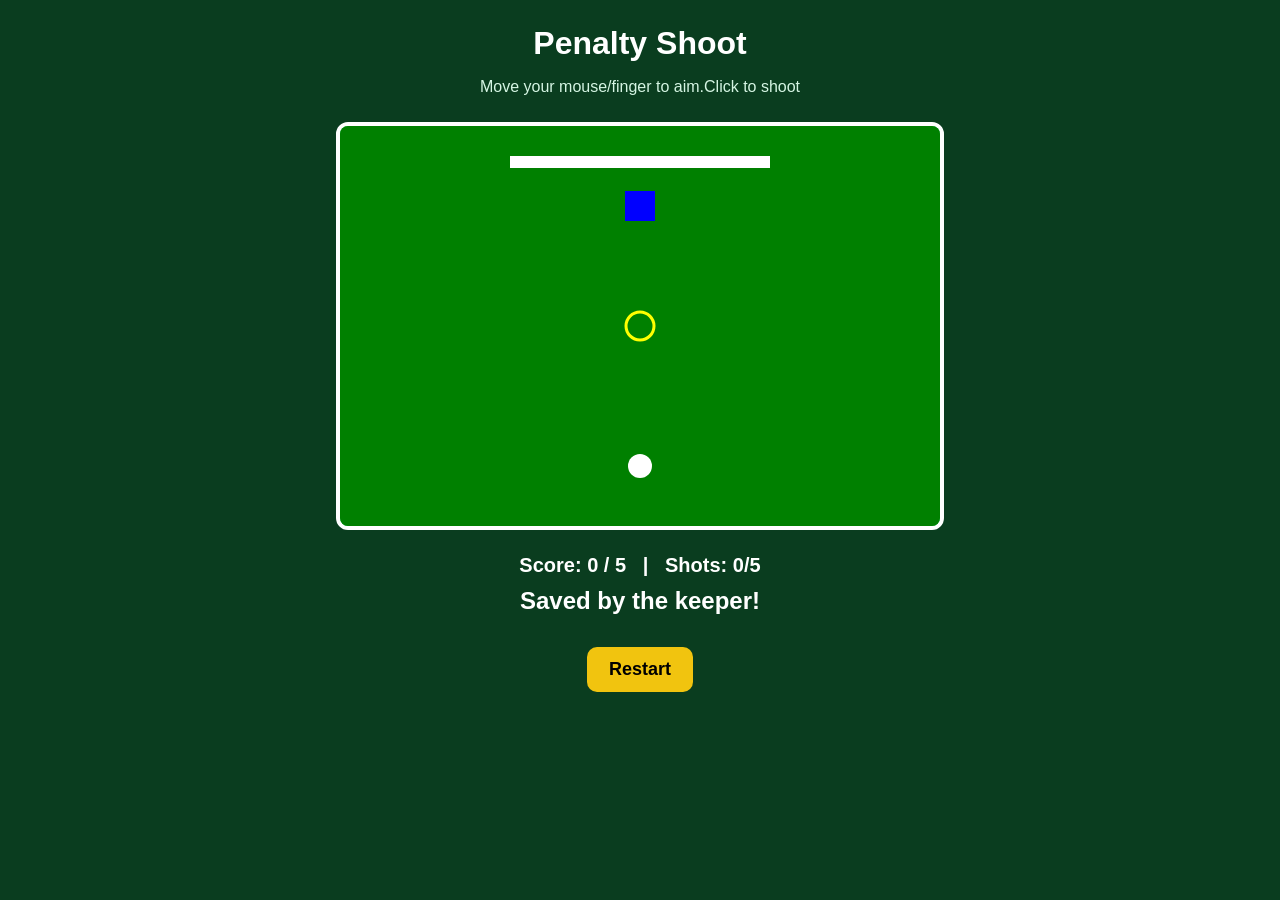
<file: index.html>
<!DOCTYPE html>
<html lang="en">
<head>
    <meta charset="UTF-8">
    <meta name="viewport" content="width=device-width, initial-scale=1.0">
    <title>Penalty shoot</title>
    <link rel="stylesheet" href="style.css">
</head>
<body>
    <h1>Penalty Shoot</h1>
    <p>Move your mouse/finger to aim.Click to shoot</p>
    <div id="game-container">
        <canvas id="game-canvas" width="600" height="400"></canvas>
    </div>
        <div id="score-board">
      Score: <span id="score">0</span> / 5 &nbsp; | &nbsp; Shots: <span id="shots">0</span>/5
    </div>

    <div id="message">Aim for the corners!</div>
    <br>
    <button id="restart-button">Restart</button>

    <script src="script.js"></script>


</body>
</html>
</file>
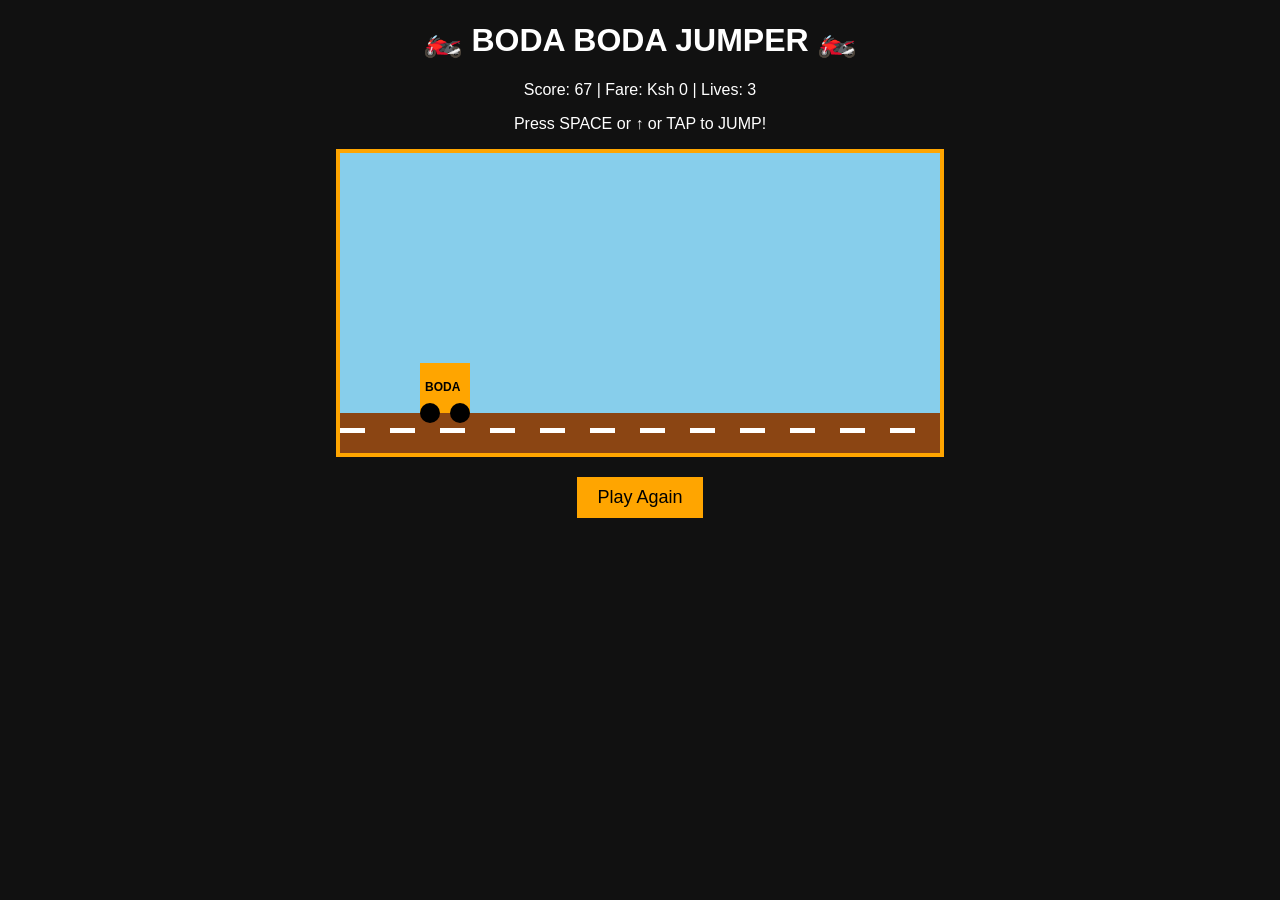
<file: boda-game/index.html>
<!DOCTYPE html>
<html>
<head>
<title>Boda Boda Jumper</title>
<style>
body { text-align: center; background: #111; color: white; font-family: Arial; }
canvas { background: skyblue; border: 4px solid orange; }
button { padding: 10px 20px; font-size: 18px; background: orange; border: none; cursor: pointer; }
</style>
</head>
<body>
<h1>🏍️ BODA BODA JUMPER 🏍️</h1>
<p>Score: <span id="score">0</span> | Fare: Ksh <span id="fare">0</span> | Lives: <span id="lives">3</span></p>
<p>Press SPACE or ↑ or TAP to JUMP!</p>
<canvas id="game" width="600" height="300"></canvas>
<p id="msg"></p>
<button onclick="location.reload()">Play Again</button>
<script>
const canvas = document.getElementById('game');
const ctx = canvas.getContext('2d');
let player = { x: 80, y: 210, w: 50, h: 50, vy: 0, jumping: false };
let gravity = 0.8;
let ground = 210;
let obstacles = [];
let coins = [];
let score = 0, fare = 0, lives = 3, gameOver = false, speed = 5;
function jump() { if (!player.jumping && !gameOver) { player.vy = -14; player.jumping = true; } }
document.addEventListener('keydown', e => { if (e.code === 'Space' || e.code === 'ArrowUp') jump(); });
canvas.addEventListener('click', jump);
function spawnObstacle() {
  let type = Math.random() > 0.5 ? 'pothole' : 'car';
  obstacles.push({ x: 600, y: type === 'pothole' ? 240 : 205, w: type === 'pothole' ? 40 : 60, h: type === 'pothole' ? 20 : 55, type: type });
}
function spawnCoin() { coins.push({ x: 600, y: Math.random() * 100 + 80, r: 14 }); }
setInterval(spawnObstacle, 1100);
setInterval(spawnCoin, 1600);
function update() {
  if (gameOver) return;
  player.vy += gravity; player.y += player.vy;
  if (player.y >= ground) { player.y = ground; player.vy = 0; player.jumping = false; }
  for (let i = obstacles.length - 1; i >= 0; i--) {
    obstacles[i].x -= speed;
    if (obstacles[i].x < -70) { obstacles.splice(i, 1); score += 10; }
    else if (player.x < obstacles[i].x + obstacles[i].w && player.x + player.w > obstacles[i].x && player.y < obstacles[i].y + obstacles[i].h && player.y + player.h > obstacles[i].y) {
      obstacles.splice(i, 1); lives--;
      if (lives <= 0) { gameOver = true; document.getElementById('msg').innerText = "💥 AJALI! GAME OVER!"; }
    }
  }
  for (let i = coins.length - 1; i >= 0; i--) {
    coins[i].x -= speed;
    if (coins[i].x < -20) coins.splice(i, 1);
    else if (Math.abs(coins[i].x - (player.x + 25)) < 35 && Math.abs(coins[i].y - (player.y + 25)) < 35) { coins.splice(i, 1); fare += 50; score += 20; }
  }
  score++;
  document.getElementById('score').innerText = score;
  document.getElementById('fare').innerText = fare;
  document.getElementById('lives').innerText = lives;
}
function draw() {
  ctx.clearRect(0, 0, 600, 300);
  ctx.fillStyle = "#8B4513"; ctx.fillRect(0, 260, 600, 40);
  ctx.fillStyle = "white"; for (let x = 0; x < 600; x += 50) ctx.fillRect(x, 275, 25, 5);
  ctx.fillStyle = "gold";
  for (let c of coins) { ctx.beginPath(); ctx.arc(c.x, c.y, c.r, 0, Math.PI * 2); ctx.fill(); ctx.fillStyle = "black"; ctx.fillText("50", c.x - 8, c.y + 4); ctx.fillStyle = "gold"; }
  for (let o of obstacles) {
    if (o.type === 'pothole') { ctx.fillStyle = "black"; ctx.beginPath(); ctx.ellipse(o.x + 20, o.y + 10, 20, 10, 0, 0, Math.PI * 2); ctx.fill(); }
    else { ctx.fillStyle = "red"; ctx.fillRect(o.x, o.y, o.w, o.h); ctx.fillStyle = "lightblue"; ctx.fillRect(o.x + 8, o.y + 8, o.w - 16, 18); }
  }
  ctx.fillStyle = "orange"; ctx.fillRect(player.x, player.y, player.w, player.h);
  ctx.fillStyle = "black"; ctx.font = "bold 12px Arial"; ctx.fillText("BODA", player.x + 5, player.y + 28);
  ctx.beginPath(); ctx.arc(player.x + 10, player.y + 50, 10, 0, Math.PI * 2); ctx.fill();
  ctx.beginPath(); ctx.arc(player.x + 40, player.y + 50, 10, 0, Math.PI * 2); ctx.fill();
}
function loop() { update(); draw(); if (!gameOver) requestAnimationFrame(loop); }
loop();
</script>
</body>
</html>
</file>
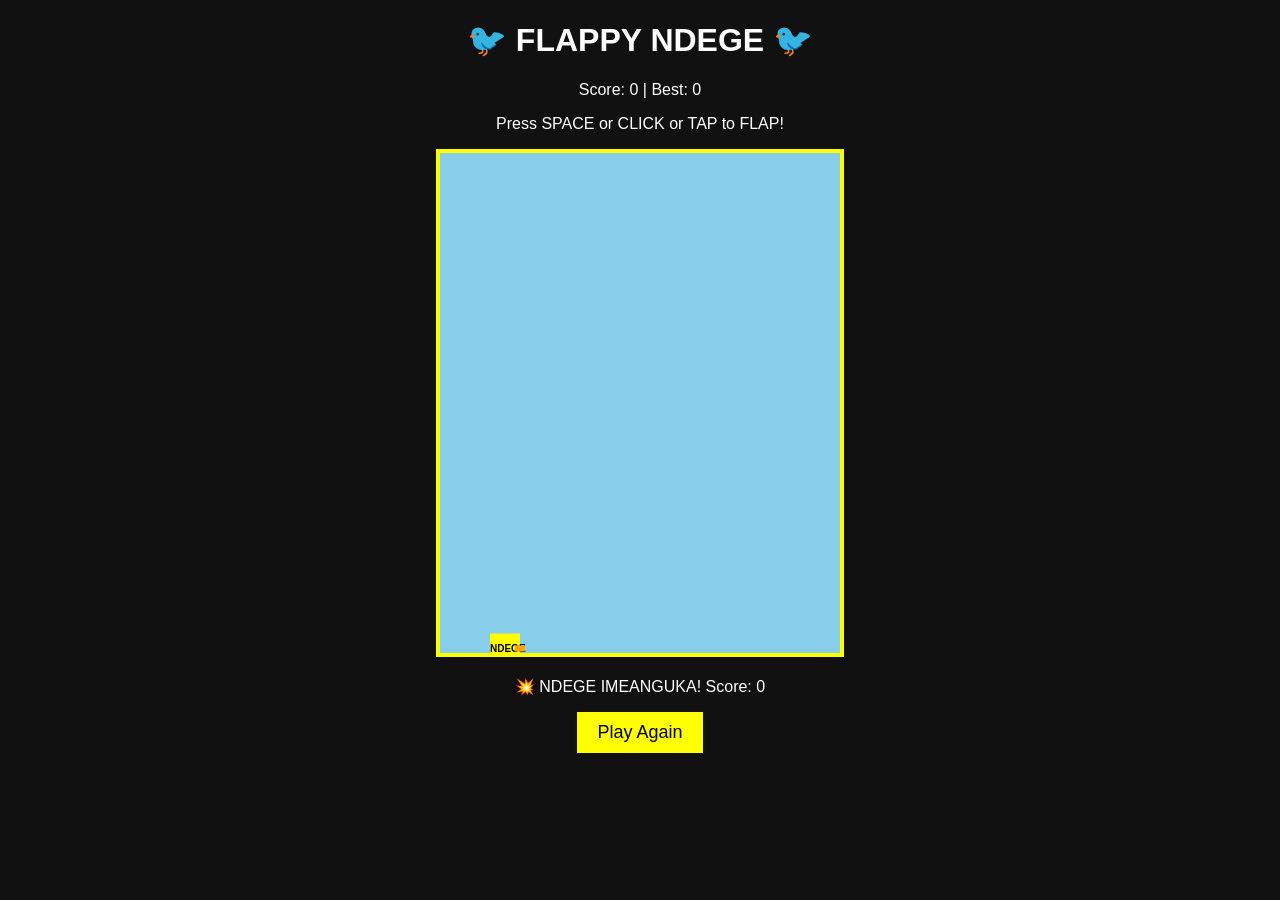
<file: Flappy-ndege/index.html>
<!DOCTYPE html>
<html>
<head>
<title>Flappy Ndege</title>
<style>
body { text-align: center; background: #111; color: white; font-family: Arial; }
canvas { background: skyblue; border: 4px solid yellow; }
button { padding: 10px 20px; font-size: 18px; background: yellow; border: none; cursor: pointer; }
</style>
</head>
<body>
<h1>🐦 FLAPPY NDEGE 🐦</h1>
<p>Score: <span id="score">0</span> | Best: <span id="best">0</span></p>
<p>Press SPACE or CLICK or TAP to FLAP!</p>
<canvas id="game" width="400" height="500"></canvas>
<p id="msg"></p>
<button onclick="location.reload()">Play Again</button>
<script>
const canvas = document.getElementById('game');
const ctx = canvas.getContext('2d');
let birdY = 200, birdV = 0, gravity = 0.5;
let pipes = [];
let score = 0;
let best = localStorage.getItem('flappyBest') || 0;
document.getElementById('best').innerText = best;
let gameOver = false;
function flap() { if (!gameOver) birdV = -9; }
document.addEventListener('keydown', e => { if (e.code === 'Space') flap(); });
canvas.addEventListener('click', flap);
function spawnPipe() {
  let gap = 130;
  let top = Math.random() * 250 + 50;
  pipes.push({ x: 400, top: top, gap: gap, scored: false });
}
setInterval(spawnPipe, 1500);
function update() {
  if (gameOver) return;
  birdV += gravity; birdY += birdV;
  if (birdY < 0) birdY = 0;
  if (birdY > 480) { endGame(); return; }
  for (let i = pipes.length - 1; i >= 0; i--) {
    pipes[i].x -= 3;
    if (pipes[i].x < -60) { pipes.splice(i, 1); continue; }
    // collision
    if (50 + 30 > pipes[i].x && 50 < pipes[i].x + 50) {
      if (birdY < pipes[i].top || birdY + 30 > pipes[i].top + pipes[i].gap) { endGame(); return; }
    }
    if (!pipes[i].scored && pipes[i].x + 50 < 50) { pipes[i].scored = true; score++; document.getElementById('score').innerText = score; }
  }
}
function draw() {
  ctx.fillStyle = "skyblue"; ctx.fillRect(0, 0, 400, 500);
  ctx.fillStyle = "green";
  for (let p of pipes) {
    ctx.fillRect(p.x, 0, 50, p.top);
    ctx.fillRect(p.x, p.top + p.gap, 50, 500 - p.top - p.gap);
  }
  ctx.fillStyle = "yellow";
  ctx.fillRect(50, birdY, 30, 30);
  ctx.fillStyle = "black"; ctx.font = "bold 10px Arial"; ctx.fillText("NDEGE", 50, birdY + 18);
  ctx.fillStyle = "orange"; ctx.fillRect(75, birdY + 12, 10, 6);
}
function endGame() {
  gameOver = true;
  if (score > best) { best = score; localStorage.setItem('flappyBest', best); document.getElementById('best').innerText = best; }
  document.getElementById('msg').innerText = "💥 NDEGE IMEANGUKA! Score: " + score;
}
function loop() { update(); draw(); if (!gameOver) requestAnimationFrame(loop); }
loop();
</script>
</body>
</html>
</file>
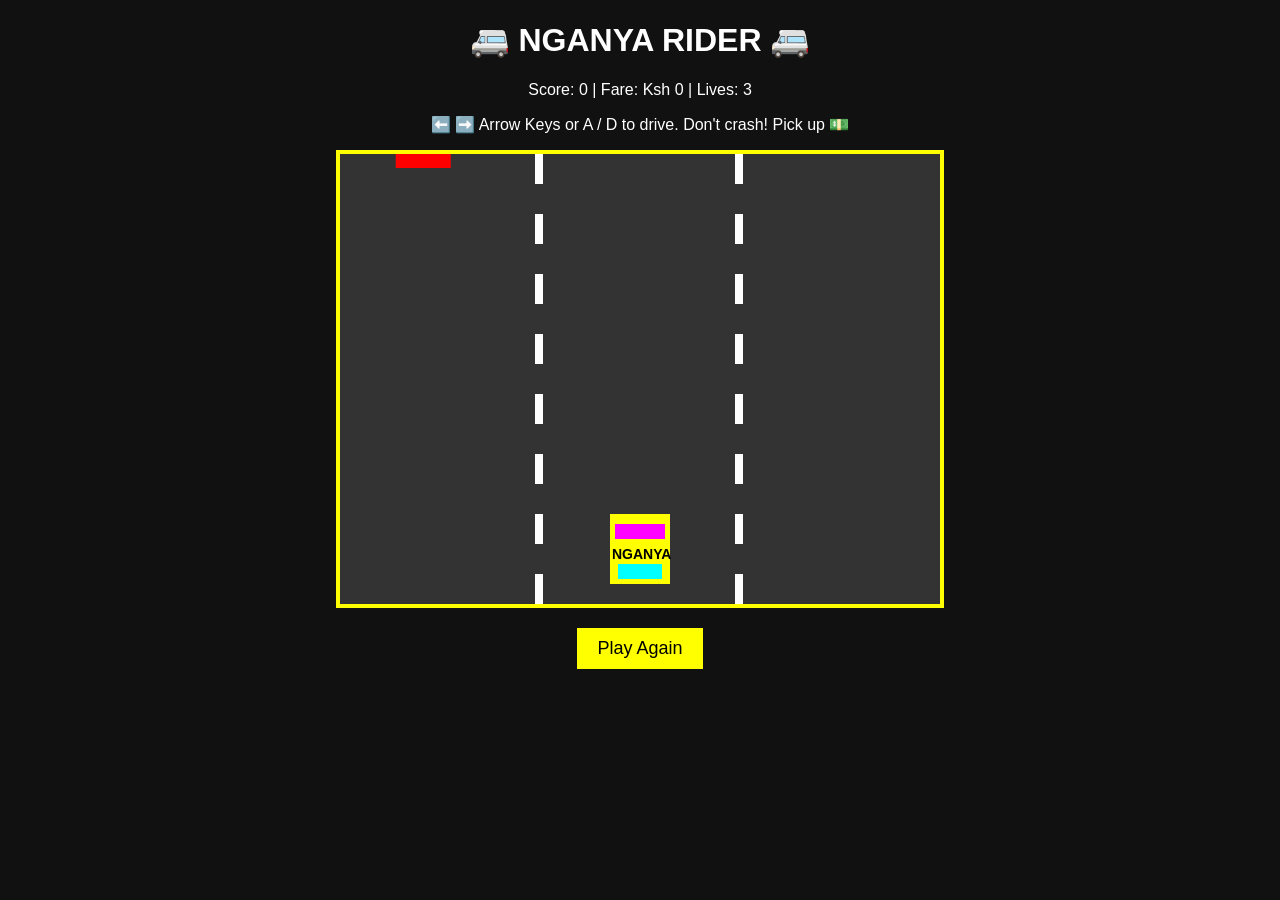
<file: nganya-game/index.html>
<!DOCTYPE html>
<html>
<head>
  <title>Nganya Rider</title>
  <link rel="stylesheet" href="style.css">
</head>
<body>
  <h1>🚐 NGANYA RIDER 🚐</h1>
  <p>Score: <span id="score">0</span> | Fare: Ksh <span id="fare">0</span> | Lives: <span id="lives">3</span></p>
  <p>⬅️ ➡️ Arrow Keys or A / D to drive. Don't crash! Pick up 💵</p>
  <canvas id="game" width="600" height="450"></canvas>
  <p id="msg"></p>
  <button onclick="location.reload()">Play Again</button>
  <script src="script.js"></script>
</body>
</html>
</file>
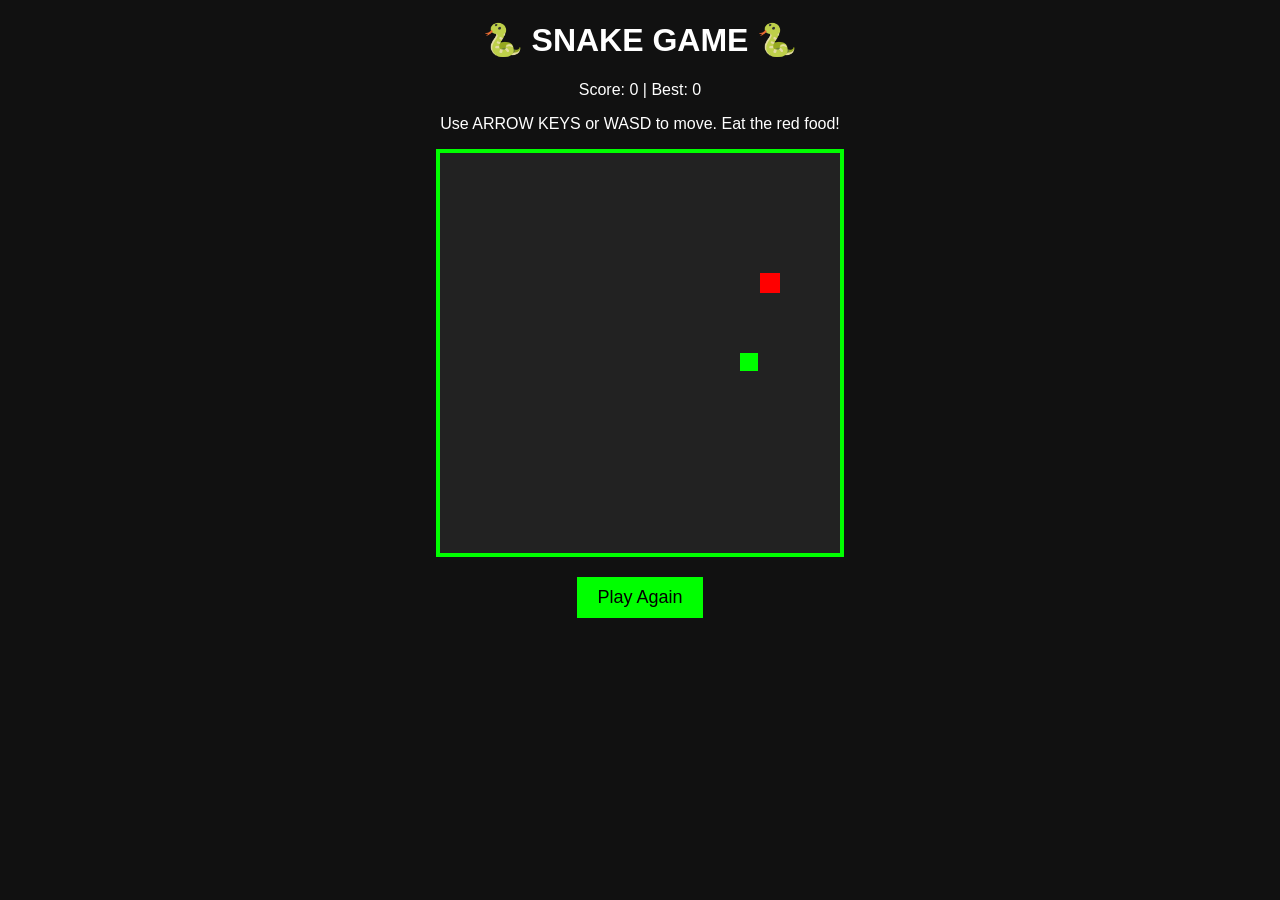
<file: snake/index.html>
<!DOCTYPE html>
<html>
<head>
<title>Snake Game</title>
<style>
body { text-align: center; background: #111; color: white; font-family: Arial; }
canvas { background: #222; border: 4px solid lime; }
button { padding: 10px 20px; font-size: 18px; background: lime; border: none; cursor: pointer; }
</style>
</head>
<body>
<h1>🐍 SNAKE GAME 🐍</h1>
<p>Score: <span id="score">0</span> | Best: <span id="best">0</span></p>
<p>Use ARROW KEYS or WASD to move. Eat the red food!</p>
<canvas id="game" width="400" height="400"></canvas>
<p id="msg"></p>
<button onclick="location.reload()">Play Again</button>
<script>
const canvas = document.getElementById('game');
const ctx = canvas.getContext('2d');
let box = 20;
let snake = [{x: 9*box, y: 10*box}];
let food = {x: Math.floor(Math.random()*19)*box, y: Math.floor(Math.random()*19)*box};
let dx = box, dy = 0;
let score = 0;
let best = localStorage.getItem('snakeBest') || 0;
document.getElementById('best').innerText = best;
let gameOver = false;
document.addEventListener('keydown', e => {
  if ((e.key === 'ArrowLeft' || e.key === 'a') && dx === 0) { dx = -box; dy = 0; }
  if ((e.key === 'ArrowUp' || e.key === 'w') && dy === 0) { dx = 0; dy = -box; }
  if ((e.key === 'ArrowRight' || e.key === 'd') && dx === 0) { dx = box; dy = 0; }
  if ((e.key === 'ArrowDown' || e.key === 's') && dy === 0) { dx = 0; dy = box; }
});
function draw() {
  if (gameOver) return;
  ctx.fillStyle = "#222"; ctx.fillRect(0, 0, 400, 400);
  // food
  ctx.fillStyle = "red"; ctx.fillRect(food.x, food.y, box, box);
  // snake
  for (let i = 0; i < snake.length; i++) {
    ctx.fillStyle = i === 0 ? "lime" : "green";
    ctx.fillRect(snake[i].x, snake[i].y, box-2, box-2);
  }
  let head = {x: snake[0].x + dx, y: snake[0].y + dy};
  // wall collision
  if (head.x < 0 || head.x >= 400 || head.y < 0 || head.y >= 400) { endGame(); return; }
  // self collision
  for (let s of snake) { if (head.x === s.x && head.y === s.y) { endGame(); return; } }
  snake.unshift(head);
  if (head.x === food.x && head.y === food.y) {
    score += 10;
    document.getElementById('score').innerText = score;
    food = {x: Math.floor(Math.random()*19)*box, y: Math.floor(Math.random()*19)*box};
  } else {
    snake.pop();
  }
}
function endGame() {
  gameOver = true;
  if (score > best) { best = score; localStorage.setItem('snakeBest', best); document.getElementById('best').innerText = best; }
  document.getElementById('msg').innerText = "💀 GAME OVER! Score: " + score;
}
setInterval(draw, 130);
</script>
</body>
</html>
</file>
<file: style.css>
body {
  margin: 0;
  background: #0a3d1f;
  font-family: Arial, sans-serif;
  color: white;
  text-align: center;
  padding: 15px;
}

h1 {
  margin: 10px 0 5px;
  font-size: 32px;
}

p {
  color: #d5f5e3;
}

#game-container {
  display: inline-block;
}

#game-canvas {
  background: #2ecc71;
  border: 4px solid white;
  border-radius: 12px;
  display: block;
  margin: 10px auto;
  max-width: 95vw;
}

#score-board {
  font-size: 20px;
  font-weight: bold;
  margin: 10px;
}

#message {
  font-size: 24px;
  font-weight: bold;
  min-height: 32px;
  margin-top: 10px;
}

#restart-button {
  background: #f1c40f;
  border: none;
  padding: 12px 22px;
  font-size: 18px;
  font-weight: bold;
  border-radius: 10px;
  cursor: pointer;
  margin-top: 10px;
}

#restart-button:hover {
  background: #ffe45e;
}
</file>
<file: nganya-game/style.css>
body { text-align: center; background: #111; color: white; font-family: Arial; }
canvas { background: #333; border: 4px solid yellow; }
button { padding: 10px 20px; font-size: 18px; background: yellow; border: none; cursor: pointer; }
</file>
